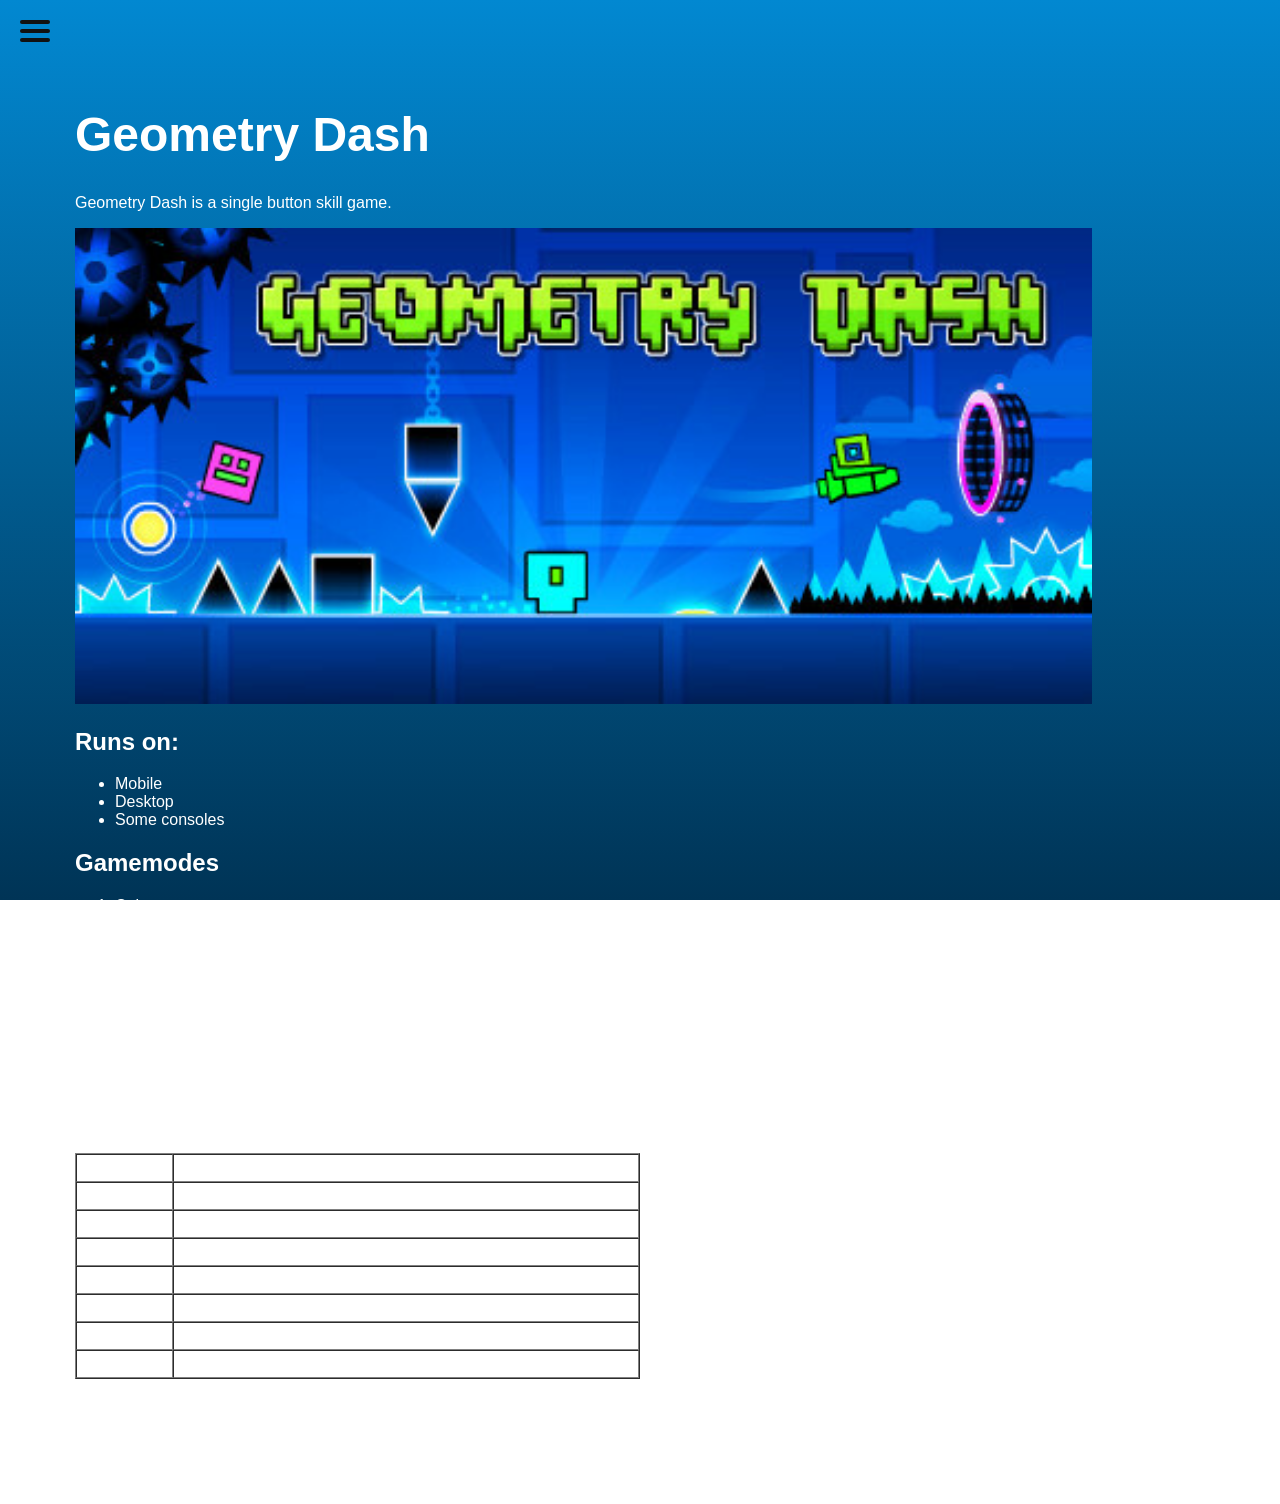
<file: docs/index.html>
<!DOCTYPE html>
<!-- HTML-Dokument -->
<html>

<!-- Kopf des Dokuments -->
<head>
    <!-- Wird im browsertab angezeigt -->
    <title>Geometry Dash WP</title>
    <meta charset="UTF-8">
    <!-- Link zum Stylesheet. In einer separaten Datei damit der code in anderen HTML 
     Dateien wieder verwerwendet werden kann und vom Browser nur einmal heruntergeladen werden muss. -->
    <link rel="stylesheet" type="text/css" href="./style.css">
</head>

<!-- Hauptteil der Seite -->
<body>
    <!-- Navbar -->
    <nav>
        <input type="checkbox" id="menu-toggle" class="menu-toggle" />

        <label for="menu-toggle" class="burger" aria-label="Toggle menu">
            <span></span>
            <span></span>
            <span></span>
        </label>

        <aside class="sidebar">
            <a href="index.html">About</a>
            <a href="creator.html">Creator</a>
            <a href="install.html">Install</a>
            <a href="mods.html">Mods</a>
            <a href="more.html">More</a>
        </aside>

        <label for="menu-toggle" class="overlay"></label>
    </nav>

    <main class="content">

        <h1 id="title">Geometry Dash</h1>
        <p>Geometry Dash is a single button skill game.</p>

        <img src="./img/header.jpg" alt="Geometry Dash Logo" width="90%" />

        <h2>Runs on:</h2>

        <p>
        <ul>
            <li>Mobile</li>
            <li>Desktop</li>
            <li>Some consoles</li>
        </ul>
        </p>

        <h2>Gamemodes</h2>
        <p>
        <ol>
            <li>Cube</li>
            <li>Ship</li>
            <li>Ball</li>
            <li>UFO</li>
            <li>Wave</li>
            <li>Robot</li>
            <li>Spider</li>
        </ol>
        </p>

        <h3>Controls</h3>
        <p>
            Single button press, tapping or holding the button.<br />
            In platformer mode, you can also use the arrow keys to move left and right.<br />
            However, on mobile they added arrow buttons on the sides of the screen.
        </p>

        <table border="1" cellpadding="4" cellspacing="0">
            <tr>
                <th>Gamemode</th>
                <th>Click / Hold</th>
            </tr>
            <tr>
                <td>Cube</td>
                <td>Click to jump, hold to keep jumping.</td>
            </tr>
            <tr>
                <td>Ship</td>
                <td>Click to go up, release to go down.</td>
            </tr>
            <tr>
                <td>Ball</td>
                <td>Click to flip gravity.</td>
            </tr>
            <tr>
                <td>UFO</td>
                <td>Click to jump even in mid-air.</td>
            </tr>
            <tr>
                <td>Wave</td>
                <td>Click to change direction up 45 degrees release to change back.</td>
            </tr>
            <tr>
                <td>Robot</td>
                <td>Click to jump, hold for a higher jump.</td>
            </tr>
            <tr>
                <td>Spider</td>
                <td>Click to change gravity and teleport to the opposite side.</td>
            </tr>
        </table>
        <p>
            there is also the swingcopter but its soooo bad that i dont want to talk about it!
        </p>
    </main>
</body>

</html>
</file>
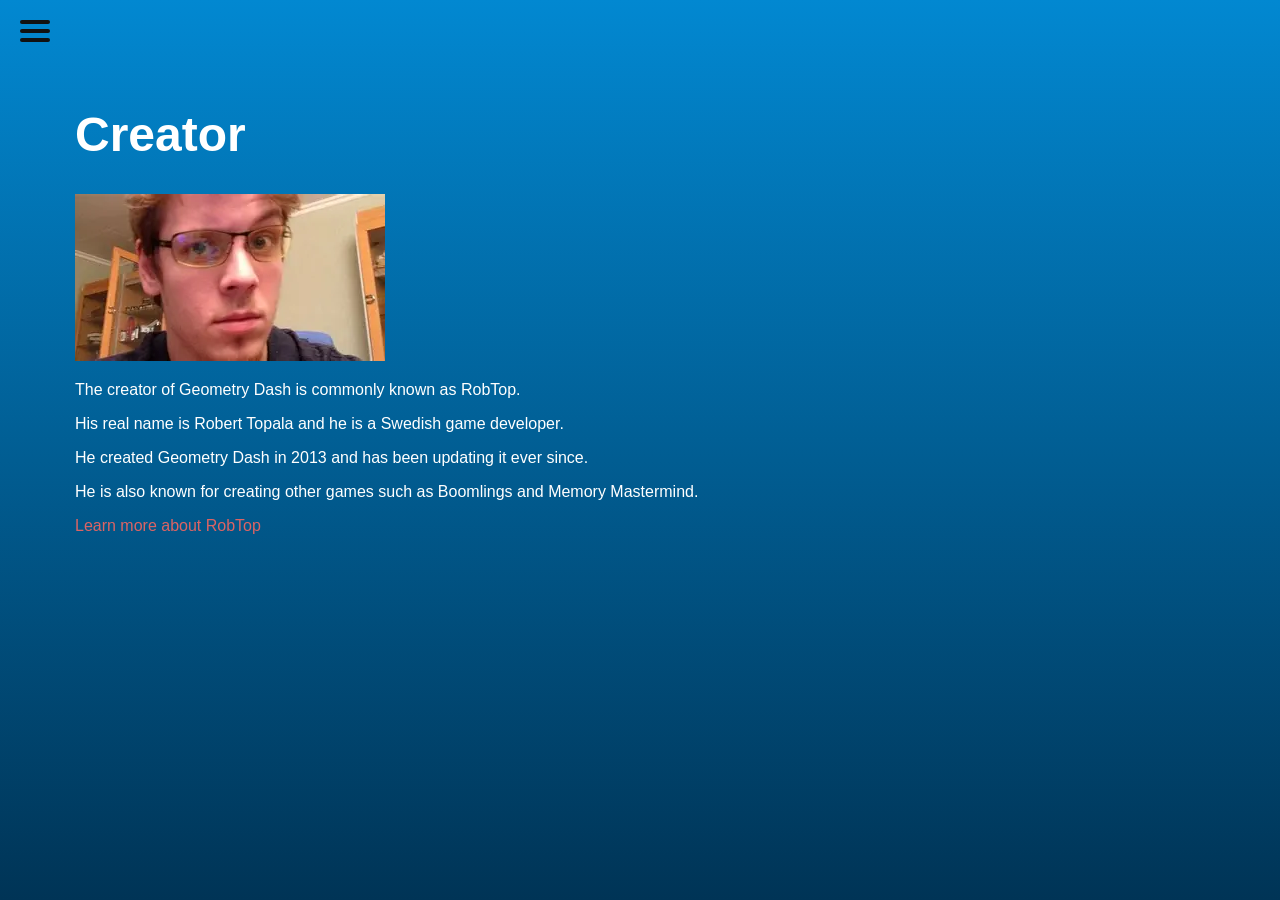
<file: docs/creator.html>
<!DOCTYPE html>
<!-- HTML-Dokument -->
<html>

<!-- Kopf des Dokuments -->
<head>
  <title>Geometry Dash WP</title>
  <meta charset="UTF-8">
  <link rel="stylesheet" type="text/css" href="./style.css">
</head>

<!-- Hauptteil der Seite -->
<body>
  <!-- Navbar -->
  <nav>
    <input type="checkbox" id="menu-toggle" class="menu-toggle" />

    <label for="menu-toggle" class="burger" aria-label="Toggle menu">
      <span></span>
      <span></span>
      <span></span>
    </label>

    <!-- Seitennavigation -->
    <aside class="sidebar">
      <a href="index.html">About</a>
      <a href="creator.html">Creator</a>
      <a href="install.html">Install</a>
      <a href="mods.html">Mods</a>
      <a href="more.html">More</a>
    </aside>

    <label for="menu-toggle" class="overlay"></label>
  </nav>

  <!-- Hauptinhalt -->
  <main class="content">

    <!-- Hauptüberschrift -->
    <h1 id="title">Creator</h1>
    <!-- Bild -->
    <img src="img/herunterladen2.webp" alt="Robtop">
    <!-- Absatz -->
    <p>The creator of Geometry Dash is commonly known as RobTop.</p>
    <p>His real name is Robert Topala and he is a Swedish game developer.</p>
    <p>He created Geometry Dash in 2013 and has been updating it ever since.</p>
    <p>He is also known for creating other games such as Boomlings and Memory Mastermind.</p>
    <a href="https://geometry-dash.fandom.com/wiki/Robert_Topala" target="_blank">Learn more about RobTop</a>
  </main>
</body>

</html>
</file>
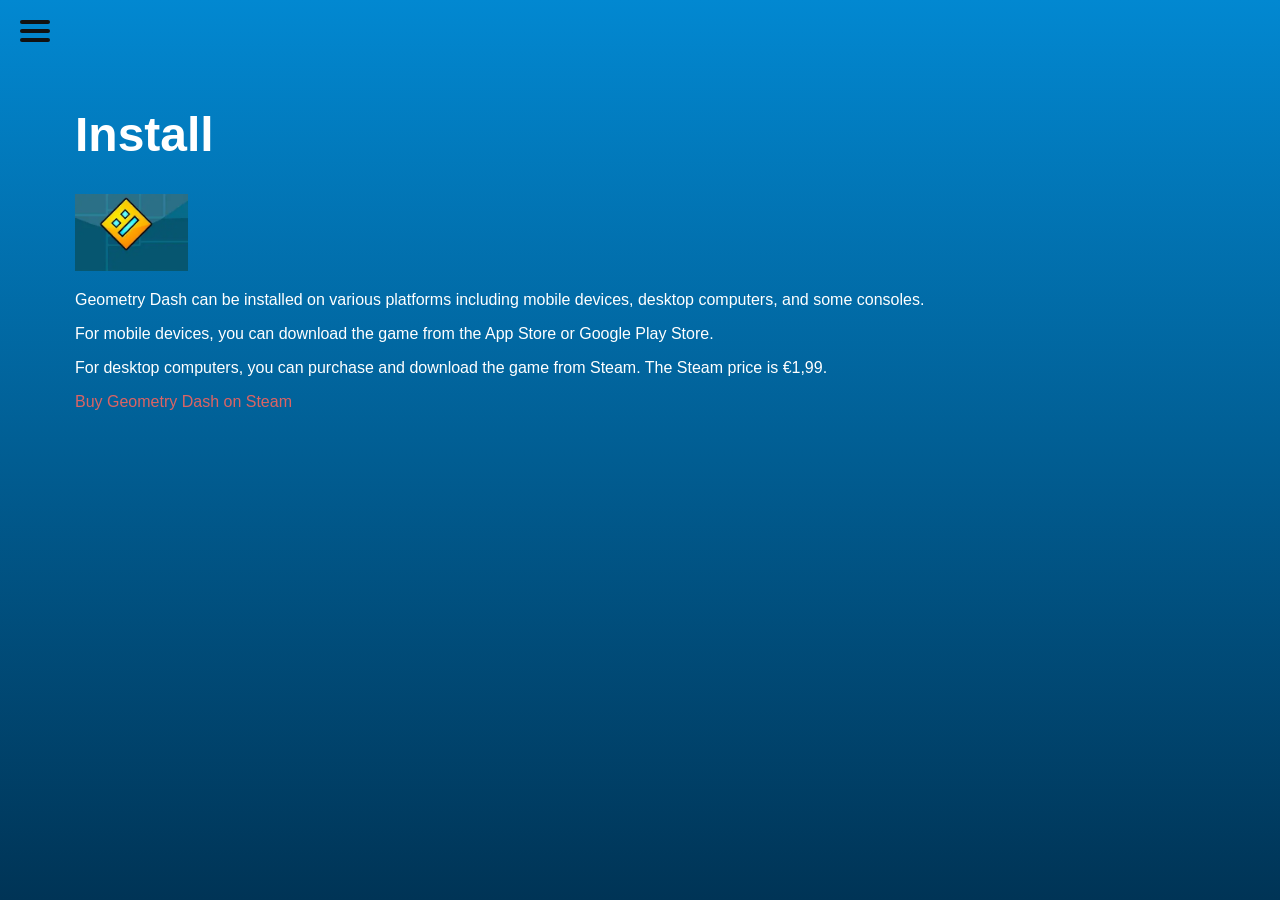
<file: docs/install.html>
<!DOCTYPE html>
<!-- HTML-Dokument -->
<html>

<!-- Kopf des Dokuments -->
<head>
  <title>Geometry Dash WP</title>
  <meta charset="UTF-8">
  <link rel="stylesheet" type="text/css" href="./style.css">
</head>

<!-- Hauptteil der Seite -->
<body>
  <!-- Navbar -->
  <nav>
    <input type="checkbox" id="menu-toggle" class="menu-toggle" />

    <label for="menu-toggle" class="burger" aria-label="Toggle menu">
      <span></span>
      <span></span>
      <span></span>
    </label>

    <!-- Seitennavigation -->
    <aside class="sidebar">
      <a href="index.html">About</a>
      <a href="creator.html">Creator</a>
      <a href="install.html">Install</a>
      <a href="mods.html">Mods</a>
      <a href="more.html">More</a>
    </aside>

    <label for="menu-toggle" class="overlay"></label>
  </nav>

  <!-- Hauptinhalt -->
  <main class="content">

    <!-- Hauptüberschrift -->
    <h1 id="title">Install</h1>
    <!-- Bild -->
    <img src="img/OIP (4).webp" alt="Geometry Dash" width="10%">
    <!-- Absatz -->
    <p>Geometry Dash can be installed on various platforms including mobile devices, desktop computers, and some
      consoles.</p>
    <p>For mobile devices, you can download the game from the App Store or Google Play Store.</p>
    <p>For desktop computers, you can purchase and download the game from Steam. The Steam price is €1,99.</p>
    <!-- Externer Link -->
    <a href="https://store.steampowered.com/app/322170/Geometry_Dash/">Buy Geometry Dash on Steam</a>
  </main>
</body>

</html>
</file>
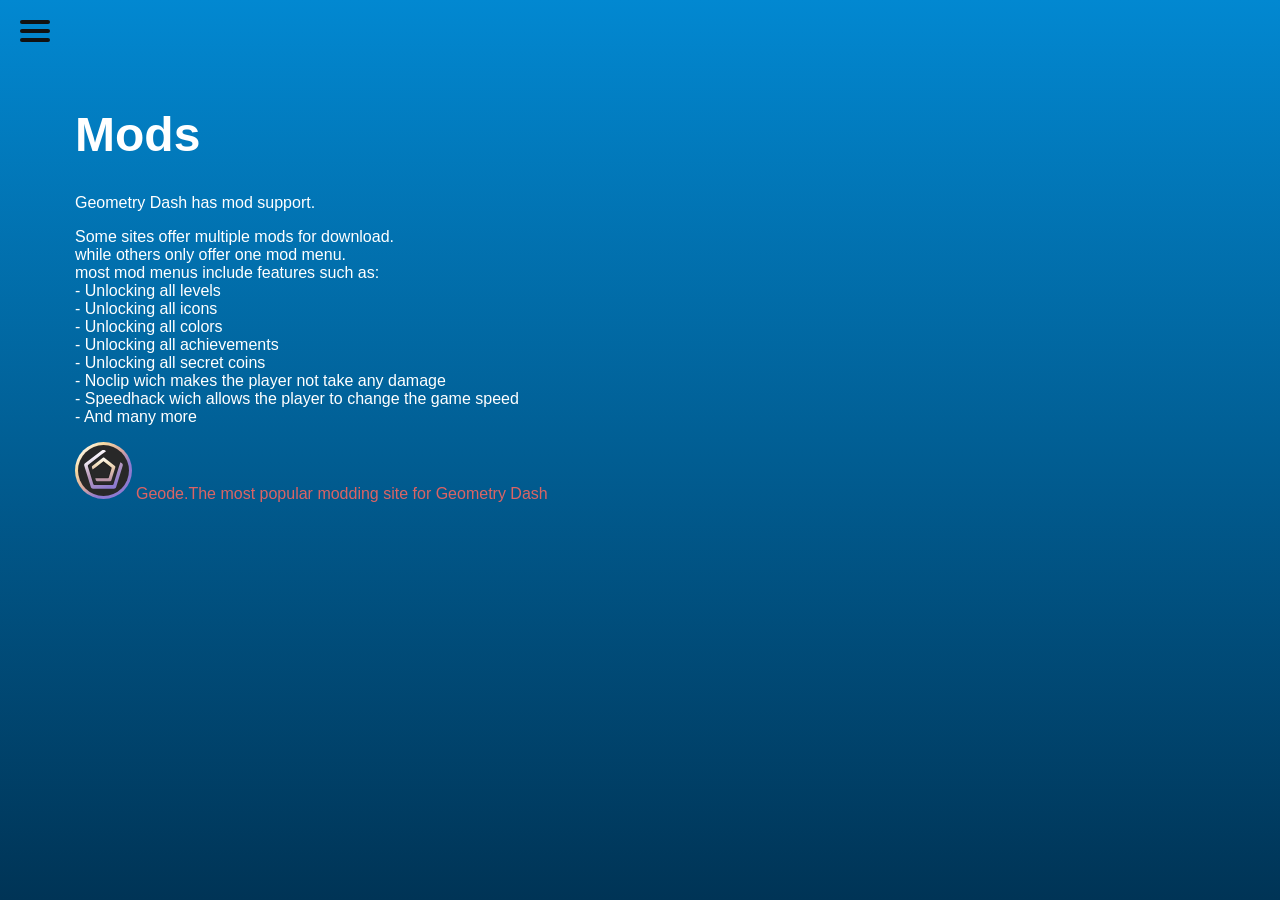
<file: docs/mods.html>
<!DOCTYPE html>
<!-- HTML-Dokument -->
<html>

<!-- Kopf des Dokuments -->
<head>
  <title>Geometry Dash WP</title>
  <meta charset="UTF-8">
  <link rel="stylesheet" type="text/css" href="./style.css">
</head>

<!-- Hauptteil der Seite -->
<body>
  <!-- Navbar -->
  <nav>
    <input type="checkbox" id="menu-toggle" class="menu-toggle" />

    <label for="menu-toggle" class="burger" aria-label="Toggle menu">
      <span></span>
      <span></span>
      <span></span>
    </label>

    <!-- Seitennavigation -->
    <aside class="sidebar">
      <a href="index.html">About</a>
      <a href="creator.html">Creator</a>
      <a href="install.html">Install</a>
      <a href="mods.html">Mods</a>
      <a href="more.html">More</a>
    </aside>

    <label for="menu-toggle" class="overlay"></label>
  </nav>

  <!-- Hauptinhalt -->
  <main class="content">

    <!-- Hauptüberschrift -->
    <h1 id="title">Mods</h1>
    <!-- Absatz -->
    <p>Geometry Dash has mod support.</p>
    <p>Some sites offer multiple mods for download.<br> while
      others only offer one mod menu.<br>
      most mod menus include features such as:<br>
      - Unlocking all levels<br>
      - Unlocking all icons<br>
      - Unlocking all colors<br>
      - Unlocking all achievements<br>
      - Unlocking all secret coins<br>
      - Noclip wich makes the player not take any damage<br>
      - Speedhack wich allows the player to change the game speed<br>
      - And many more
    </p>
    <!-- Bild -->
    <img src="./img/ODF.svg" alt="geode logo" width="5%">
    <!-- Externer Link -->
    <a href="https://geode-sdk.org/">Geode.The most popular modding site for Geometry Dash</a>
  </main>
</body>

</html>
</file>
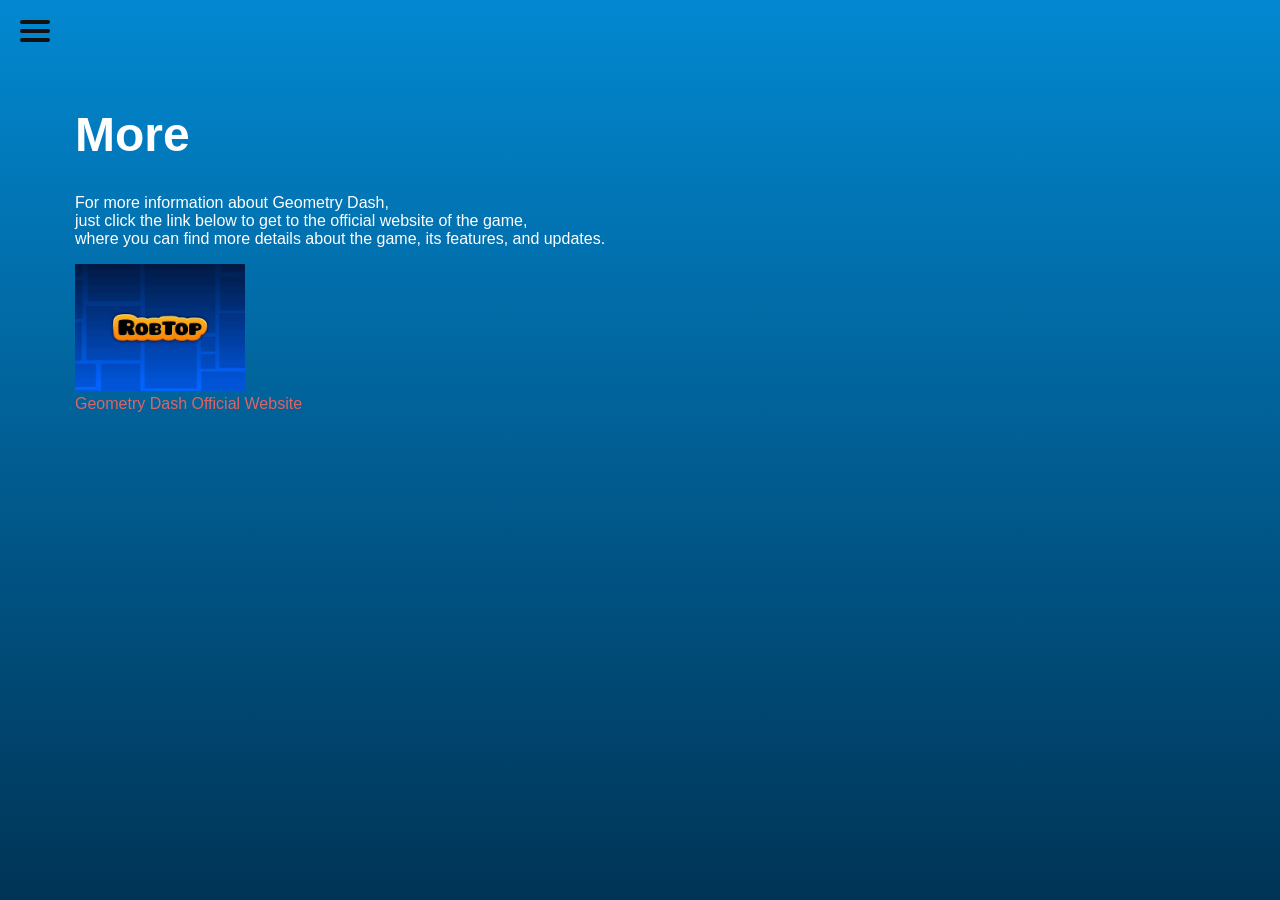
<file: docs/more.html>
<!DOCTYPE html>
<!-- HTML-Dokument -->
<html>

<!-- Hauptteil der Seite -->
<body>

  <!-- Kopf des Dokuments -->
  <head>
    <title>Geometry Dash WP</title>
    <meta charset="UTF-8">
    <link rel="stylesheet" type="text/css" href="./style.css">
  </head>

  <!-- Navbar -->
  <nav>
    <input type="checkbox" id="menu-toggle" class="menu-toggle" />

    <label for="menu-toggle" class="burger" aria-label="Toggle menu">
      <span></span>
      <span></span>
      <span></span>
    </label>

    <!-- Seitennavigation -->
    <aside class="sidebar">
      <a href="index.html">About</a>
      <a href="creator.html">Creator</a>
      <a href="install.html">Install</a>
      <a href="mods.html">Mods</a>
      <a href="more.html">More</a>
    </aside>

    <label for="menu-toggle" class="overlay"></label>
  </nav>
  <!-- Hauptinhalt -->
  <main class="content">
    <!-- Hauptüberschrift -->
    <h1 id="title">More</h1>
    <!-- Absatz -->
    <p>
      For more information about Geometry Dash,<br>just click the link below to get to the official website of the
      game,<br> where you can find more details about the game, its features, and updates.
    </p>
    <!-- Bild -->
    <img src="./img/robtop.jpeg" alt="RobTop's logo" width="15%"><br>

    <!-- Externer Link -->
    <a href="https://sharp-confusion.github.io/GDinfo/">Geometry Dash Official Website</a>
  </main>
</body>

</html>
</file>
<file: docs/style.css>
/* style.css

Enhält Styles für die Website.

tagname: Style wird für alle tags angewendet, z.b. h1
.classname: Style wird für alle tags mit der Klasse classname angewendet, z.b. .title
#id: Style wird für das tag mit der id "id" angewendet, z.b. #title

*/

 /* kopiert von https://www.geometrydash.com/mainstyle.css um ein BG desing zu haben. */
 body {
     background: linear-gradient(to bottom, #0288D1, #003456);
     background-repeat: no-repeat;
     background-size: cover;
     background-attachment: fixed;
     min-height: 100%;
     font-family: Arial, sans-serif;
     color: white;
 }

 /* formatiert den titel auf der seite */
 #title {
     font-size: 3em;
     font-weight: bold;
 }


 /* navbar */
 * {
     box-sizing: border-box;
 }

 .menu-toggle {
     display: none;
 }

 .burger {
     position: fixed;
     top: 20px;
     left: 20px;
     z-index: 1001;
     display: flex;
     flex-direction: column;
     justify-content: space-between;
     width: 30px;
     height: 22px;
     cursor: pointer;
 }

 .burger span {
     display: block;
     height: 4px;
     background: #111;
     border-radius: 2px;
     transition: 0.3s ease;
 }

 .sidebar {
     position: fixed;
     top: 0;
     left: 0;
     width: 260px;
     height: 100vh;
     background: #111;
     padding-top: 80px;
     transform: translateX(-100%);
     transition: transform 0.3s ease;
     z-index: 1000;
 }

 .sidebar a {
     display: block;
     padding: 16px 24px;
     color: white;
     text-decoration: none;
     border-bottom: 1px solid #222;
 }

 .sidebar a:hover {
     background: #222;
 }

  .sidebar a:visited {
     color: white;
 }

 .overlay {
     position: fixed;
     inset: 0;
     background: rgba(0, 0, 0, 0.4);
     opacity: 0;
     visibility: hidden;
     transition: 0.3s ease;
     z-index: 999;
 }

 .menu-toggle:checked+.burger span:nth-child(1) {
     transform: translateY(9px) rotate(45deg);
     background: white;
 }

 .menu-toggle:checked+.burger span:nth-child(2) {
     opacity: 0;
 }

 .menu-toggle:checked+.burger span:nth-child(3) {
     transform: translateY(-9px) rotate(-45deg);
     background: white;
 }

 .menu-toggle:checked~.sidebar {
     transform: translateX(0);
 }

 .menu-toggle:checked~.overlay {
     opacity: 1;
     visibility: visible;
 }

 .content {
     padding: 67px 67px 67px;
 }

 a {
     color: #dc6464;
     text-decoration: none;
 }

 a:visited {
     color: #e11b1b;
 }
</file>
